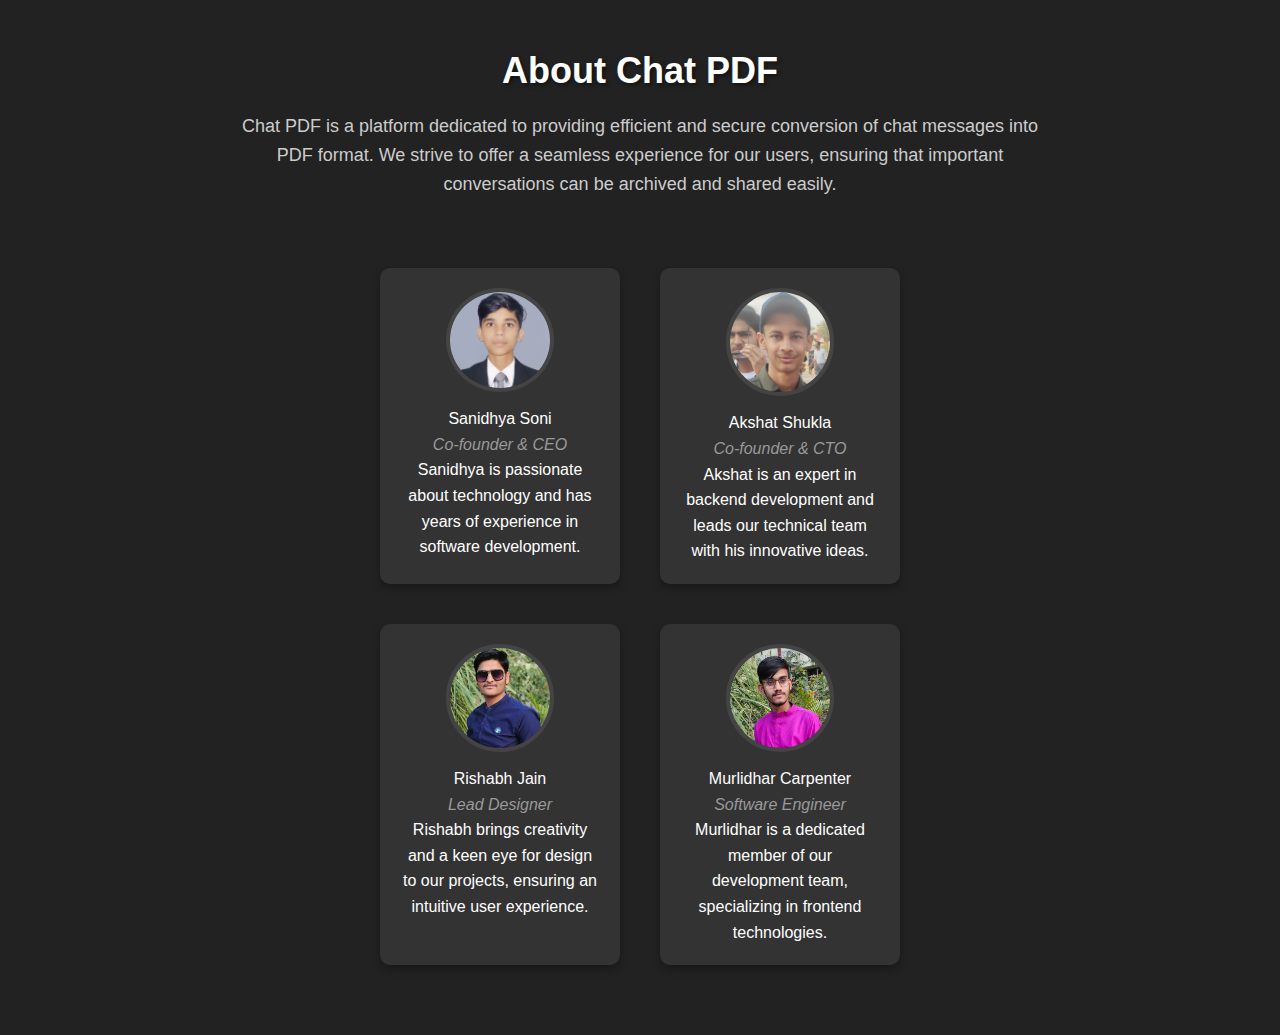
<file: about.html>
<!DOCTYPE html>
<html lang="en">
<head>
    <meta charset="UTF-8">
    <meta name="viewport" content="width=device-width, initial-scale=1.0">
    <title>About Us - Chat PDF</title>
    <style>
        body {
            background-color: #222;
            color: #fff;
            font-family: Arial, sans-serif;
            margin: 0;
            padding: 0;
            box-sizing: border-box;
        }
        .container {
            max-width: 800px;
            margin: 50px auto;
            padding: 0 20px;
            text-align: center;
        }
        h1 {
            font-size: 36px;
            margin-bottom: 20px;
            color: #fff;
            text-shadow: 2px 2px 4px rgba(0, 0, 0, 0.5);
        }
        p {
            font-size: 18px;
            line-height: 1.6;
            color: #ccc;
        }
        .team-section {
            margin-top: 50px;
            display: flex;
            justify-content: center;
            flex-wrap: wrap;
        }
        .team-member {
            margin: 20px;
            padding: 20px;
            background-color: #333;
            border-radius: 10px;
            box-shadow: 0 4px 8px rgba(0, 0, 0, 0.3);
            text-align: center;
            transition: transform 0.3s ease;
            width: 200px;
        }
        .team-member:hover {
            transform: translateY(-5px);
        }
        .team-member img {
            border-radius: 50%;
            max-width: 100px;
            height: auto;
            margin-bottom: 10px;
            border: 4px solid #444;
            transition: transform 0.3s ease;
        }
        .team-member img:hover {
            transform: scale(1.1);
        }
        .team-member p {
            font-size: 16px;
            margin: 0;
            color: #fff;
        }
        .team-member .role {
            font-style: italic;
            color: #999;
        }
    </style>
</head>
<body>
    <div class="container">
        <h1>About Chat PDF</h1>
        <p>Chat PDF is a platform dedicated to providing efficient and secure conversion of chat messages into PDF format. We strive to offer a seamless experience for our users, ensuring that important conversations can be archived and shared easily.</p>
        
        <div class="team-section">
            <div class="team-member">
                <img src="/images/others/sanidhya.jpg" alt="Sanidhya Soni">
                <p>Sanidhya Soni</p>
                <p class="role">Co-founder & CEO</p>
                <p>Sanidhya is passionate about technology and has years of experience in software development.</p>
            </div>
            <div class="team-member">
                <img src="images/others/Akshat.png" alt="Akshat Shukla">
                <p>Akshat Shukla</p>
                <p class="role">Co-founder & CTO</p>
                <p>Akshat is an expert in backend development and leads our technical team with his innovative ideas.</p>
            </div>
            <div class="team-member">
                <img src="images/others/Rishabh.png" alt="Rishabh Jain">
                <p>Rishabh Jain</p>
                <p class="role">Lead Designer</p>
                <p>Rishabh brings creativity and a keen eye for design to our projects, ensuring an intuitive user experience.</p>
            </div>
            <div class="team-member">
                <img src="images/others/murlidhar.png" alt="Murlidhar Carpenter">
                <p>Murlidhar Carpenter</p>
                <p class="role">Software Engineer</p>
                <p>Murlidhar is a dedicated member of our development team, specializing in frontend technologies.</p>
            </div>
        </div>
    </div>
</body>
</html>
</file>
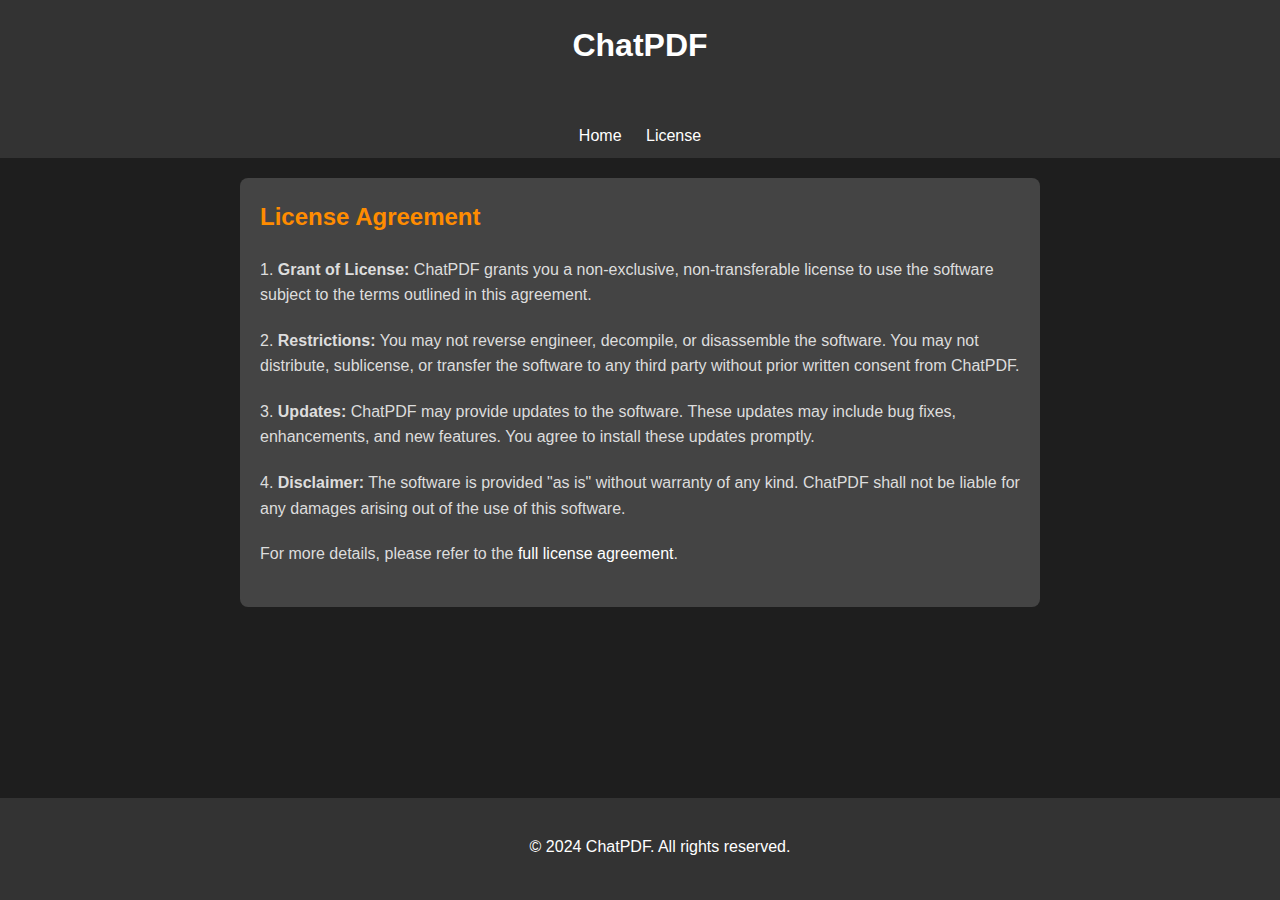
<file: license.html>
<!DOCTYPE html>
<html lang="en">
<head>
    <meta charset="UTF-8">
    <meta name="viewport" content="width=device-width, initial-scale=1.0">
    <title>ChatPDF - License</title>
    <style>
        body {
            font-family: 'Segoe UI', Tahoma, Geneva, Verdana, sans-serif;
            background-color: #1e1e1e;
            color: #fff;
            margin: 0;
            padding: 0;
            line-height: 1.6;
        }
        header {
            background-color: #333;
            color: #fff;
            padding: 20px;
            text-align: center;
        }
        h1 {
            margin-top: 0;
            color: #fff;
        }
        nav {
            background-color: #333;
            padding: 10px 0;
            text-align: center;
        }
        nav a {
            color: #fff;
            text-decoration: none;
            margin: 0 10px;
        }
        .container {
            max-width: 800px;
            margin: auto;
            padding: 20px;
        }
        p {
            margin-bottom: 20px;
        }
        footer {
            background-color: #333;
            padding: 20px;
            text-align: center;
            position: fixed;
            bottom: 0;
            width: 100%;
            color: #fff;
        }
        a {
            color: #fff;
            text-decoration: none;
            transition: color 0.3s ease;
        }
        a:hover {
            color: #FF8C00;
        }
        .license {
            background-color: #444;
            padding: 20px;
            border-radius: 8px;
        }
        .license h2 {
            color: #FF8C00;
            margin-top: 0;
        }
        .license p {
            color: #ddd;
        }
    </style>
</head>
<body>

<header>
    <h1>ChatPDF</h1>
</header>

<nav>
    <a href="index.html">Home</a>
    <a href="license.html">License</a>
</nav>

<div class="container">
    <div class="license">
        <h2>License Agreement</h2>
        <p>1. <strong>Grant of License:</strong> ChatPDF grants you a non-exclusive, non-transferable license to use the software subject to the terms outlined in this agreement.</p>

        <p>2. <strong>Restrictions:</strong> You may not reverse engineer, decompile, or disassemble the software. You may not distribute, sublicense, or transfer the software to any third party without prior written consent from ChatPDF.</p>

        <p>3. <strong>Updates:</strong> ChatPDF may provide updates to the software. These updates may include bug fixes, enhancements, and new features. You agree to install these updates promptly.</p>

        <p>4. <strong>Disclaimer:</strong> The software is provided "as is" without warranty of any kind. ChatPDF shall not be liable for any damages arising out of the use of this software.</p>

        <p>For more details, please refer to the <a href="#">full license agreement</a>.</p>
    </div>
</div>

<footer>
    <p>&copy; 2024 ChatPDF. All rights reserved.</p>
</footer>

</body>
</html>
</file>
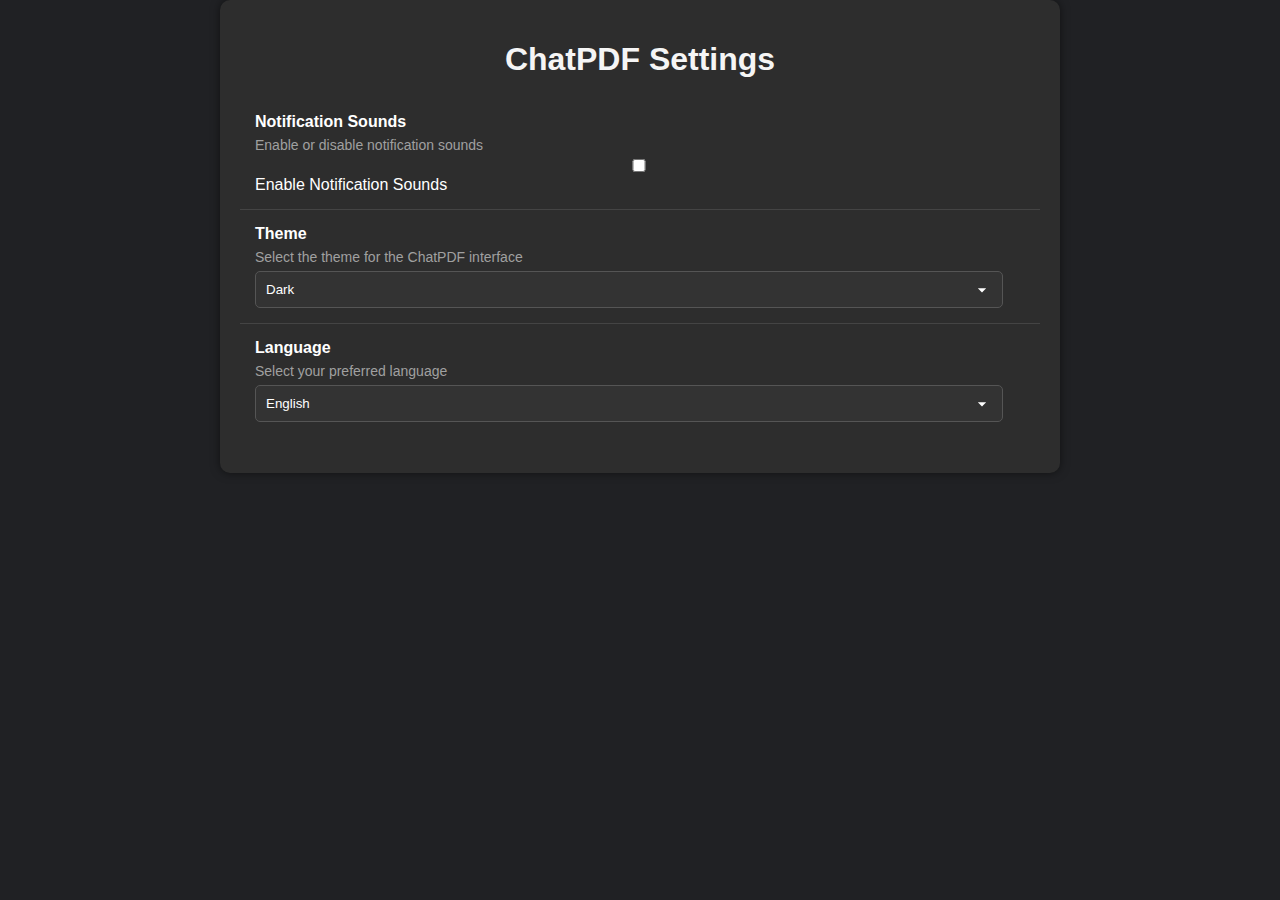
<file: Setting.html>
<!DOCTYPE html>
<html lang="en">
<head>
    <meta charset="UTF-8">
    <meta name="viewport" content="width=device-width, initial-scale=1.0">
    <title>ChatPDF Settings</title>
    <style>
        body {
            background-color: #202124;
            color: #ffffff;
            font-family: 'Segoe UI', Tahoma, Geneva, Verdana, sans-serif;
            margin: 0;
            padding: 0;
        }
        .container {
            max-width: 800px;
            margin: 0 auto;
            padding: 20px;
            background-color: #2d2d2d;
            border-radius: 10px;
            box-shadow: 0 0 10px rgba(0, 0, 0, 0.5);
        }
        h1 {
            color: #f5f5f5;
            text-align: center;
            margin-bottom: 20px;
        }
        .settings-list {
            list-style-type: none;
            padding: 0;
        }
        .settings-item {
            padding: 15px;
            border-bottom: 1px solid #444444;
        }
        .settings-item:last-child {
            border-bottom: none;
        }
        .setting-label {
            font-weight: bold;
            margin-bottom: 5px;
            display: block;
        }
        .setting-description {
            color: #a0a0a0;
            font-size: 14px;
        }
        .setting-input {
            width: calc(100% - 10px);
            padding: 10px;
            background-color: #333333;
            border: 1px solid #555555;
            color: #ffffff;
            border-radius: 5px;
            margin-top: 5px;
        }
        .setting-input:focus {
            outline: none;
            border-color: #7e7e7e;
        }
        .setting-select {
            width: calc(100% - 22px);
            padding: 10px;
            background-color: #333333;
            border: 1px solid #555555;
            color: #ffffff;
            border-radius: 5px;
            margin-top: 5px;
            appearance: none;
            -webkit-appearance: none;
            background-image: url('data:image/svg+xml;utf8,<svg fill="white" height="20" viewBox="0 0 24 24" width="20" xmlns="http://www.w3.org/2000/svg"><path d="M7 10l5 5 5-5z"/><path d="M0 0h24v24H0z" fill="none"/></svg>');
            background-repeat: no-repeat;
            background-position-x: calc(100% - 10px);
            background-position-y: center;
        }
        @media (max-width: 480px) {
            .container {
                width: 100%;
                border-radius: 0;
            }
            .setting-input, .setting-select {
                width: calc(100% - 20px);
            }
        }
    </style>
</head>
<body>
    <div class="container">
        <h1>ChatPDF Settings</h1>
        <ul class="settings-list">
            <li class="settings-item">
                <span class="setting-label">Notification Sounds</span>
                <span class="setting-description">Enable or disable notification sounds</span>
                <label>
                    <input type="checkbox" class="setting-input"> Enable Notification Sounds
                </label>
            </li>
            <li class="settings-item">
                <span class="setting-label">Theme</span>
                <span class="setting-description">Select the theme for the ChatPDF interface</span>
                <select class="setting-select">
                    <option value="dark">Dark</option>
                    <option value="light">Light</option>
                </select>
            </li>
            <li class="settings-item">
                <span class="setting-label">Language</span>
                <span class="setting-description">Select your preferred language</span>
                <select class="setting-select">
                    <option value="en">English</option>
                    <option value="es">Spanish</option>
                    <option value="fr">French</option>
                    <option value="de">German</option>
                </select>
            </li>
        </ul>
    </div>
</body>
</html>
</file>
